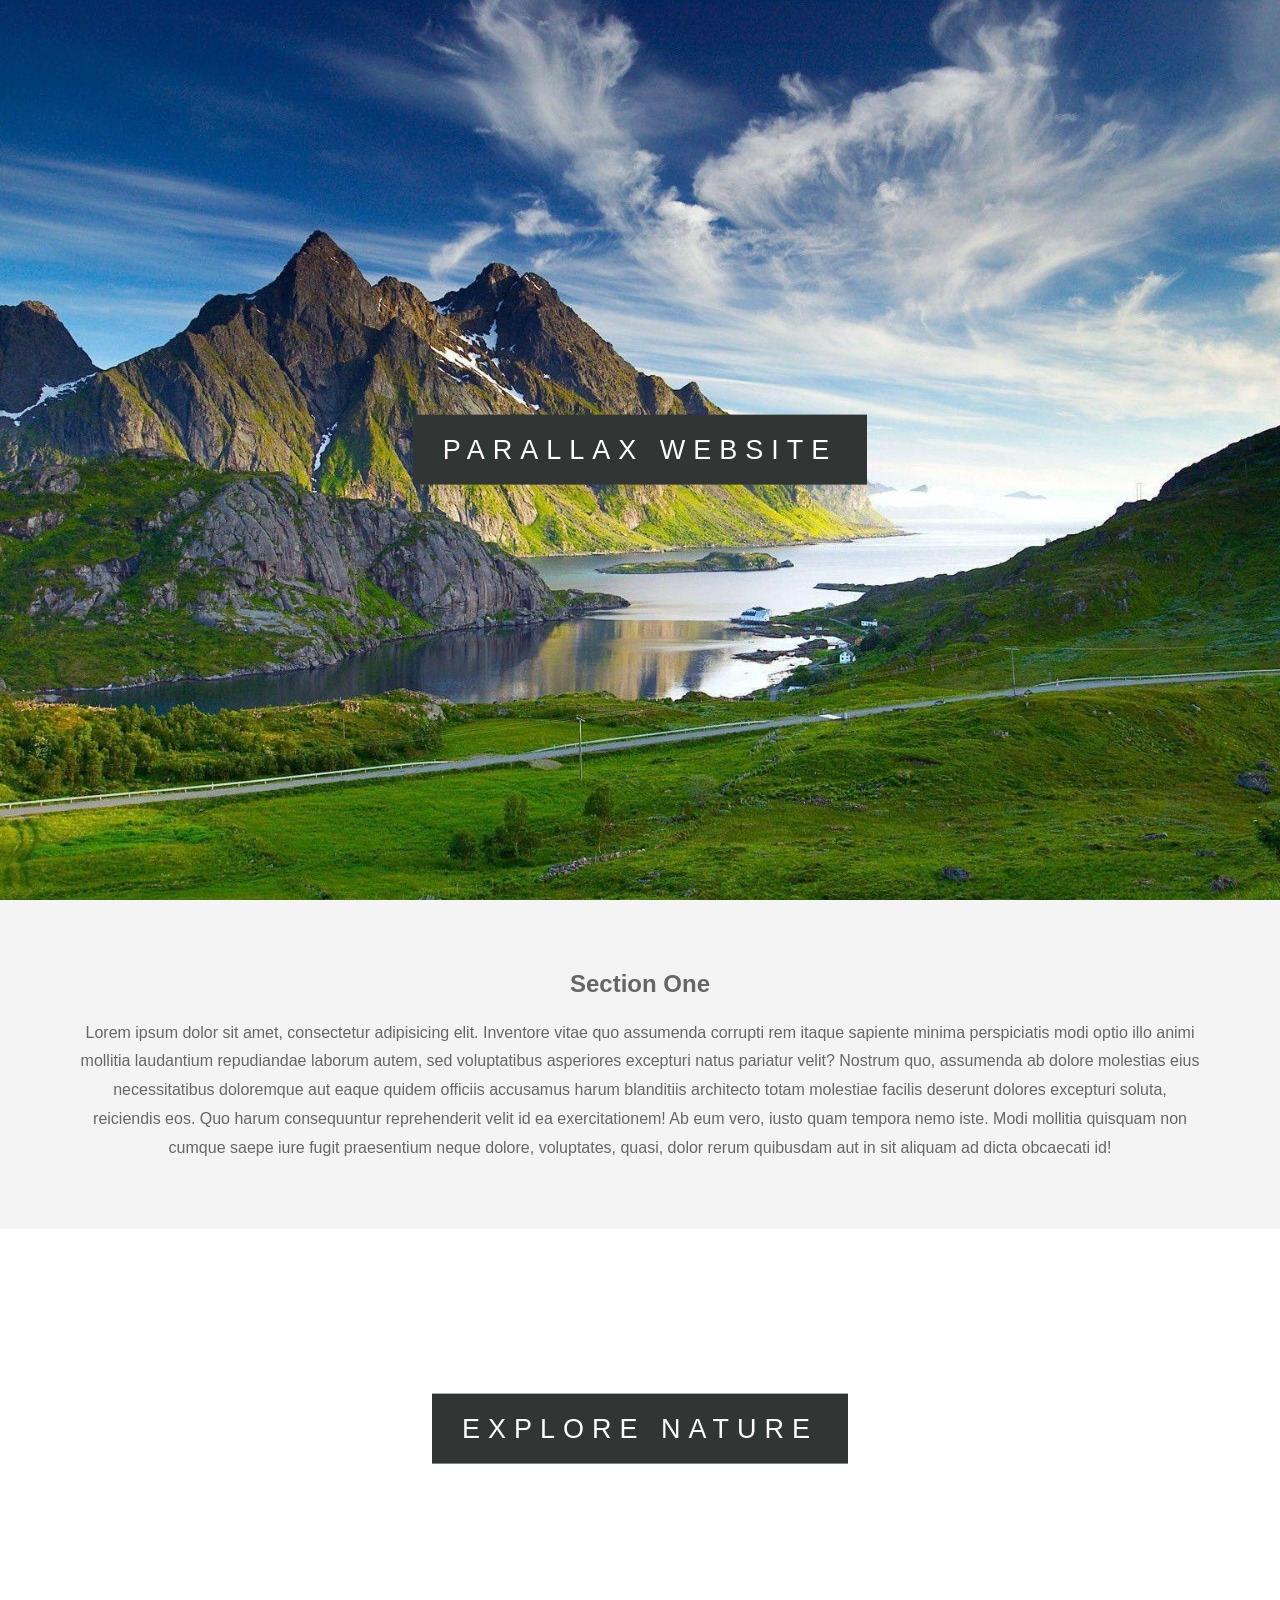
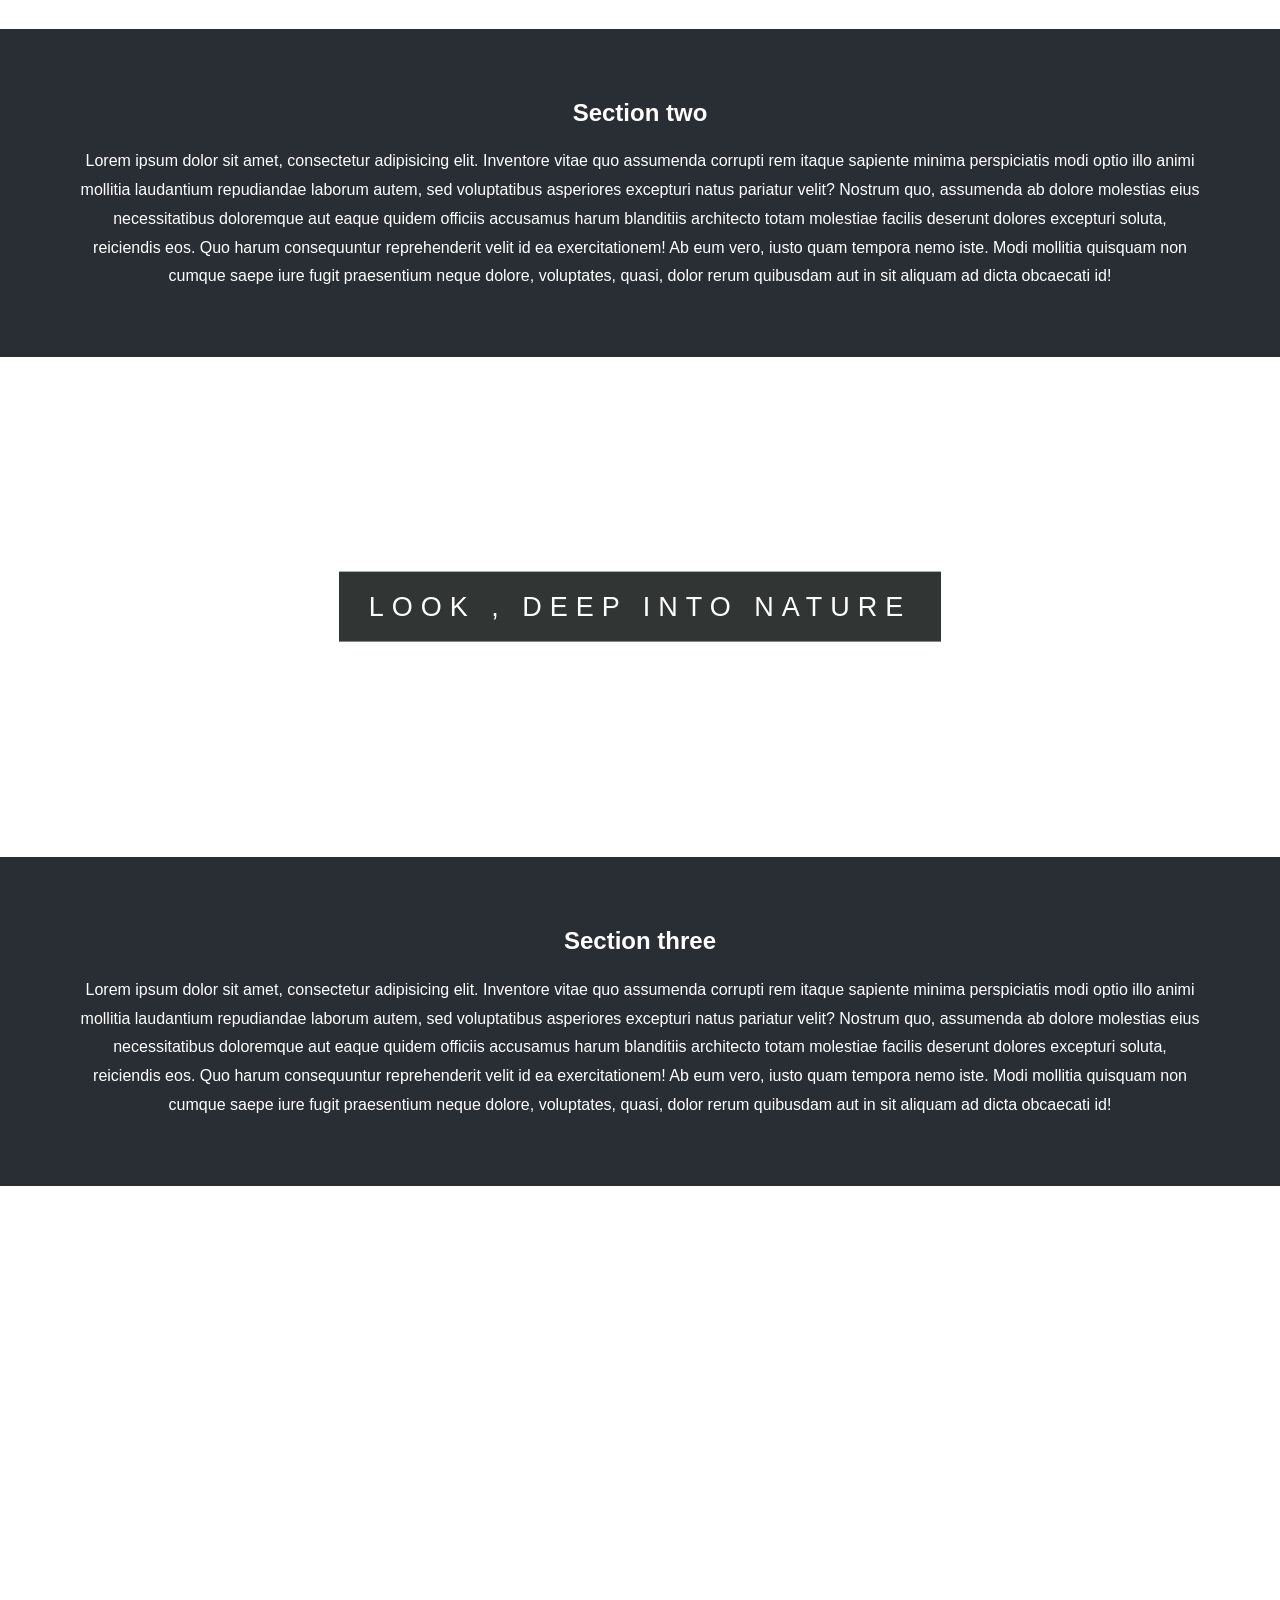
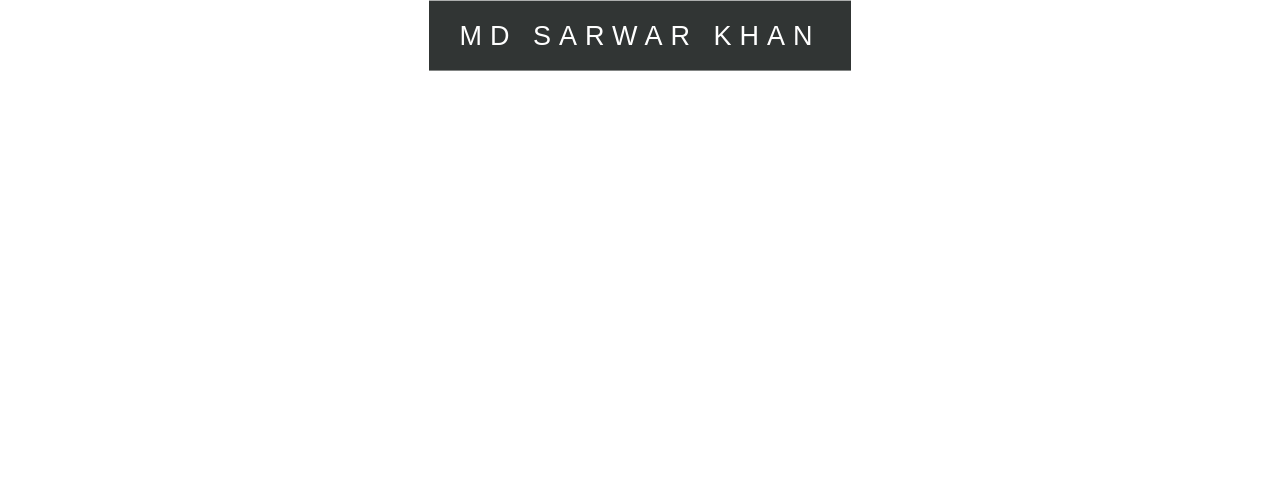
<file: 01-parallax-website/index.html>
<!DOCTYPE html>
    <head>
        <meta charset="utf-8">
        <meta http-equiv="X-UA-Compatible" content="IE=edge">
        <title>parallax website</title>
        <meta name="description" content="">
        <meta name="viewport" content="width=device-width, initial-scale=1">
        <link rel="stylesheet" href="style.css">
    </head>
    <body>
        <section class="pimg1">
            <div class="ptext">
                <span class="textbg">
                    Parallax Website
                </span>
            </div>
        </section>
        <section class="section section-para">
            <h2>
                Section One
            </h2>
            <P>
                Lorem ipsum dolor sit amet, consectetur adipisicing elit. Inventore vitae quo assumenda corrupti rem itaque sapiente minima perspiciatis modi optio illo animi mollitia laudantium repudiandae laborum autem, sed voluptatibus asperiores excepturi natus pariatur velit? Nostrum quo, assumenda ab dolore molestias eius necessitatibus doloremque aut eaque quidem officiis accusamus harum blanditiis architecto totam molestiae facilis deserunt dolores excepturi soluta, reiciendis eos. Quo harum consequuntur reprehenderit velit id ea exercitationem! Ab eum vero, iusto quam tempora nemo iste. Modi mollitia quisquam non cumque saepe iure fugit praesentium neque dolore, voluptates, quasi, dolor rerum quibusdam aut in sit aliquam ad dicta obcaecati id!
                </P>

        </section>
        
             <section class="pimg2">
            <div class="ptext">
                <span class="textbg">
                    Explore Nature
                </span>
            </div>
        </section>
        <section class="section section-para2">
            <h2>
                Section two
            </h2>
            <P>
                Lorem ipsum dolor sit amet, consectetur adipisicing elit. Inventore vitae quo assumenda corrupti rem itaque sapiente minima perspiciatis modi optio illo animi mollitia laudantium repudiandae laborum autem, sed voluptatibus asperiores excepturi natus pariatur velit? Nostrum quo, assumenda ab dolore molestias eius necessitatibus doloremque aut eaque quidem officiis accusamus harum blanditiis architecto totam molestiae facilis deserunt dolores excepturi soluta, reiciendis eos. Quo harum consequuntur reprehenderit velit id ea exercitationem! Ab eum vero, iusto quam tempora nemo iste. Modi mollitia quisquam non cumque saepe iure fugit praesentium neque dolore, voluptates, quasi, dolor rerum quibusdam aut in sit aliquam ad dicta obcaecati id!
                </P>

        </section>

         <section class="pimg3">
            <div class="ptext">
                <span class="textbg">
                    Look , deep into nature
                </span>
            </div>
        </section>
        <section class="section section-para2">
            <h2>
                Section three
            </h2>
            <P>
                Lorem ipsum dolor sit amet, consectetur adipisicing elit. Inventore vitae quo assumenda corrupti rem itaque sapiente minima perspiciatis modi optio illo animi mollitia laudantium repudiandae laborum autem, sed voluptatibus asperiores excepturi natus pariatur velit? Nostrum quo, assumenda ab dolore molestias eius necessitatibus doloremque aut eaque quidem officiis accusamus harum blanditiis architecto totam molestiae facilis deserunt dolores excepturi soluta, reiciendis eos. Quo harum consequuntur reprehenderit velit id ea exercitationem! Ab eum vero, iusto quam tempora nemo iste. Modi mollitia quisquam non cumque saepe iure fugit praesentium neque dolore, voluptates, quasi, dolor rerum quibusdam aut in sit aliquam ad dicta obcaecati id!
                </P>

        </section>

         <section class="pimg1">
            <div class="ptext">
                <span class="textbg">
                    MD SARWAR KHAN 
                </span>
            </div>
        </section>

        
        
    </body>
</html>
</file>
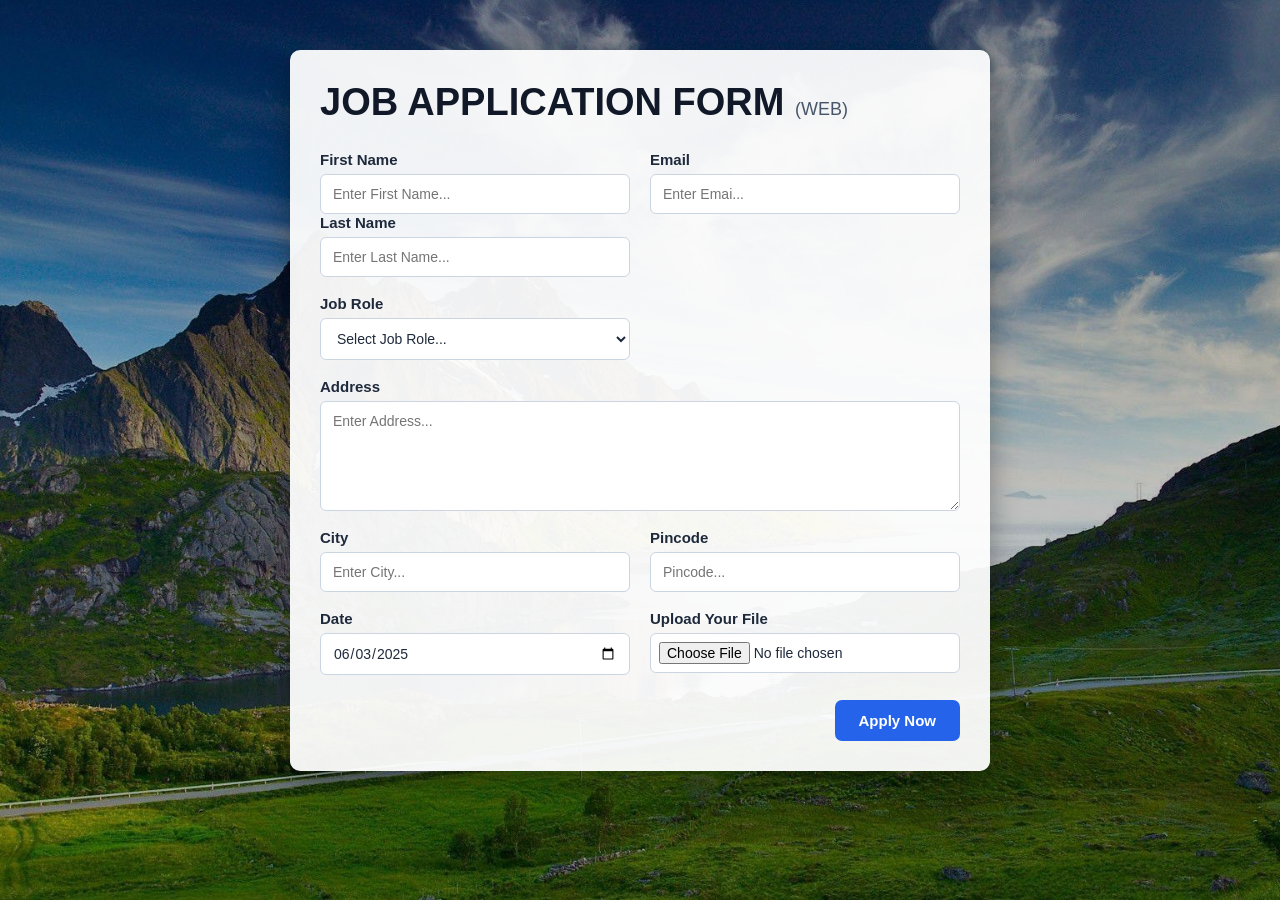
<file: 02-form/index.html>
<!DOCTYPE html>
<html>
    <head>
        <meta charset="utf-8">
        <meta http-equiv="X-UA-Compatible" content="IE=edge">
        <title></title>
        <meta name="description" content="">
        <meta name="viewport" content="width=device-width, initial-scale=1">
        <link rel="stylesheet" href="style.css">
    </head>
    <body>
        <div class="container">
            <div class="apply-box" id="box">
                <h1>JOB APPLICATION FORM 
                    <span class="small-title">(WEB)</span>
                </h1>
                <form action="">
                    <div class="form-container">
                        <div class="form-control">
                        <label for="First Name">First Name</label>
                        <input
                        id="First_name"
                        name="First_name"
                        placeholder="Enter First Name..."
                        />
                         <label for="last name"> Last Name</label>
                        <input
                        id="last_name"
                        name="last_name"
                        placeholder="Enter Last Name..."
                        />
                       
                        </div>
                        <div class="form-control">
                            <label for="email">Email</label>
                            <input
                            type="email"
                            id="email"
                            name="email"
                            placeholder="Enter Emai..."
                            />
                        </div>
                        <div class="form-control">
                            <label for="job_role">Job Role</label>
                            <select id="job_role" name="job_role">
                                <option value="">Select Job Role...</option>
                                <option value="frontened">Frontened developer</option>
                                <option value="backened">Backened Developer</option> 
                                <option value="full_stack">Full Stack Developer</option>
                                <option value="ui/ux">UI/UX Designer</option>                         
                               </select>
                        </div>
                        <div class="textarea-control">
                            <label for="address">Address</label>
                            <textarea 
                            id="address" 
                            name="address" 
                            rows="=4" 
                            cols="50"
                            placeholder="Enter Address..."
                            ></textarea>
                        </div>
                        <div class="form-control">
                            <label for="city">City</label>
                            <input
                            id="city"
                            name="city"
                            placeholder="Enter City..."
                            />
                        </div>

                        <div class="form-control">
                            <label for="pincode">Pincode</label>
                            <input
                            type="number"
                            id="pincode"
                            name="pincode"
                            placeholder="Pincode..."
                            />
                        </div>
                        <div class="form-control">
                            <label for="date">Date</label>
                            <input
                            type="date"
                            value="2025-06-03"
                            id="name"
                            name="name"
                            />
                        </div>
                        <div class="form-control">
                            <label for="upload">Upload Your File</label>
                            <input
                            type="file"
                            id="upload"
                            name="upload"
                            />
                        </div>
                    </div>
                    <div class="button-container">
                        <button
                        type="submit">Apply Now</button>
                    </div>

                </form>
            </div>
                
            </div>
        </div>
           
    </body>
</html>
</file>
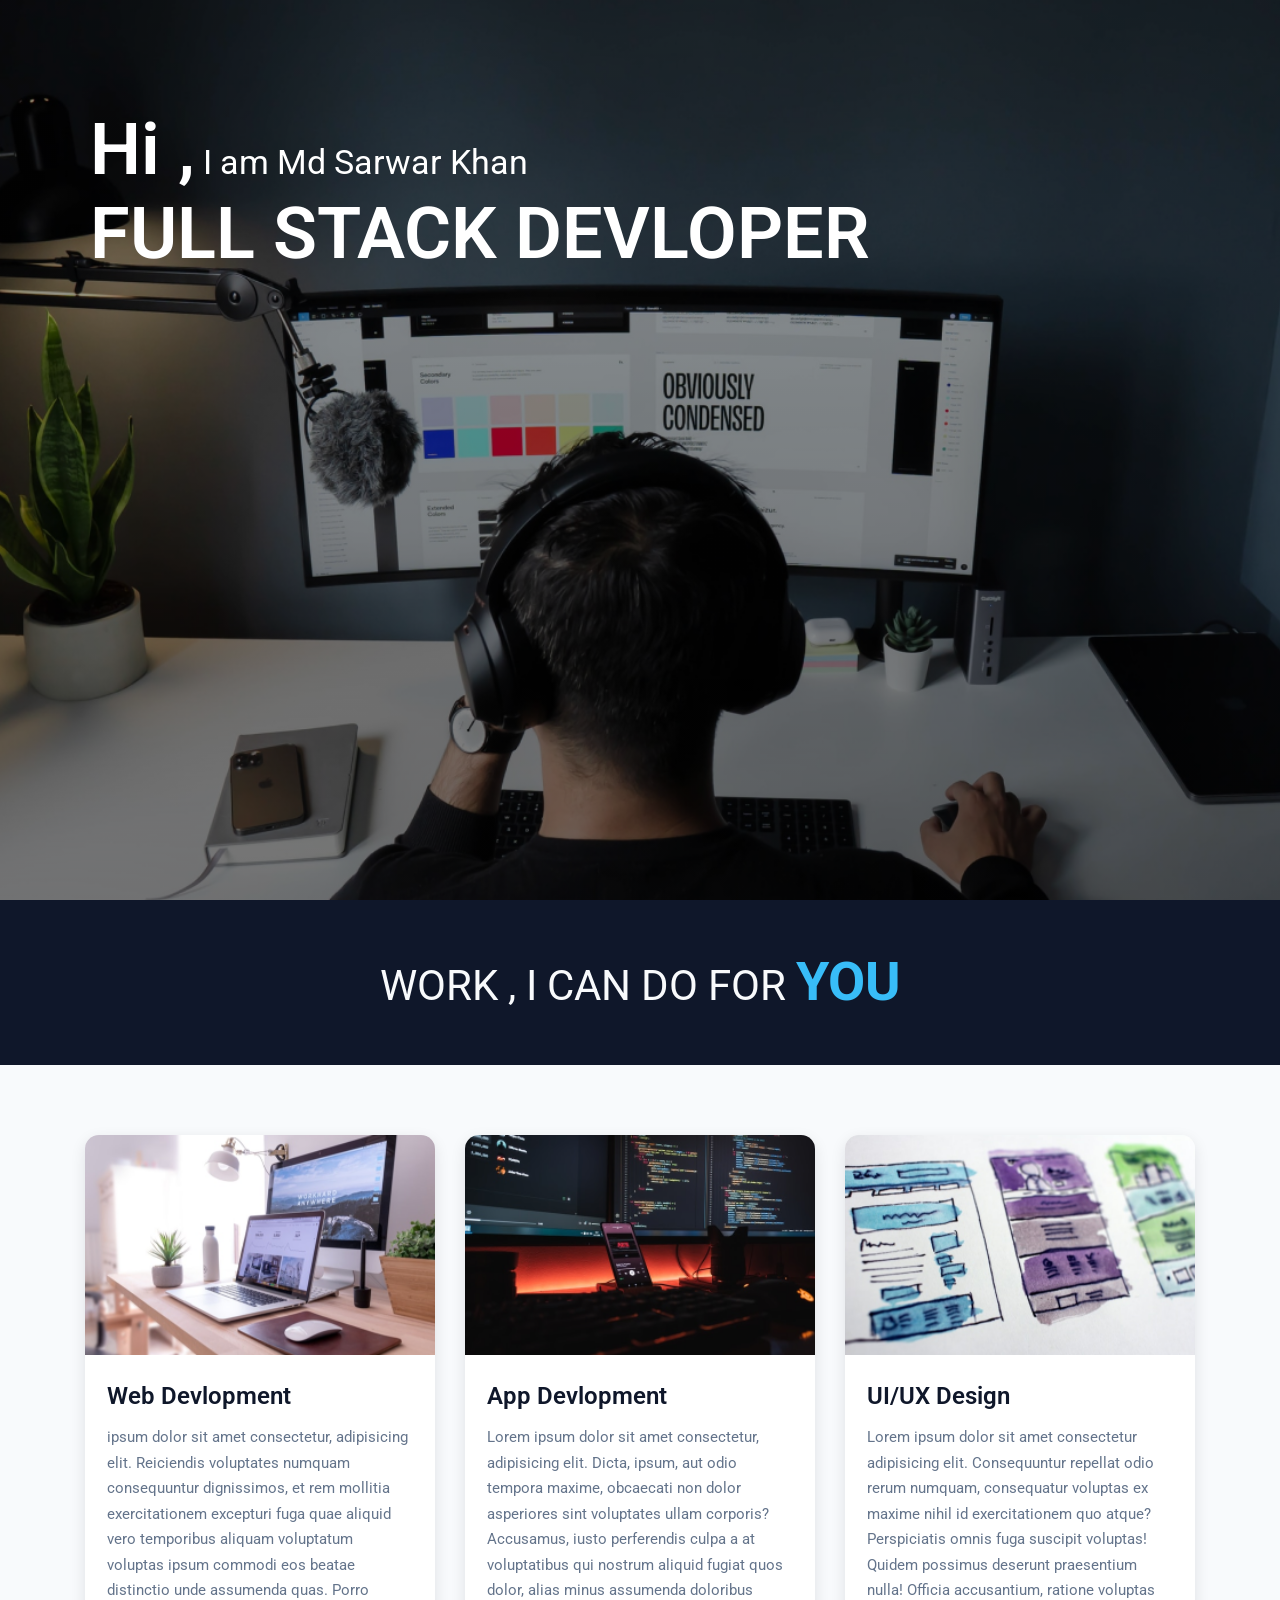
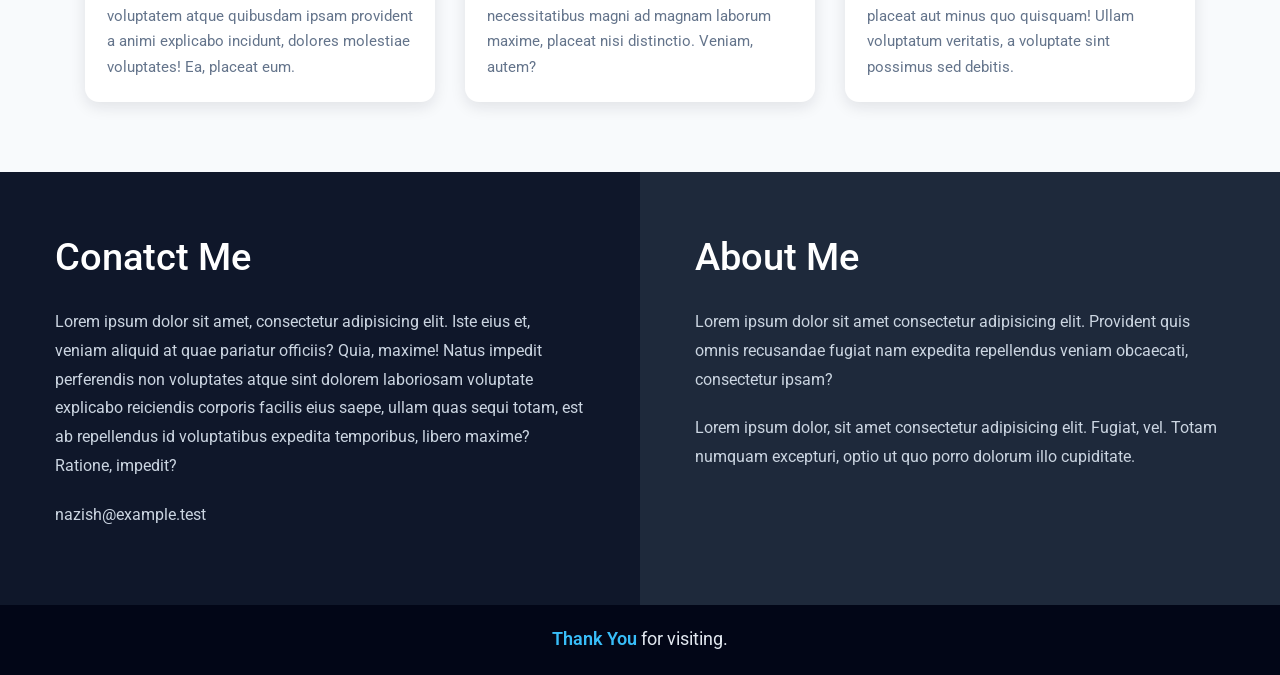
<file: 03-web-pg/index.html>
<!DOCTYPE html>
<head>
  <meta charset="utf-8" />
  <meta http-equiv="X-UA-Compatible" content="IE=edge" />
  <title>devloper | landing page</title>
  <meta name="description" content="" />
  <meta name="viewport" content="width=device-width, initial-scale=1" />
  <link rel="stylesheet" href="sttyle.css" />
</head>
<body>
  <section class="hero-section">
    <div class="text-content">
      <h2><span class="lg-text">Hi ,</span> I am Md Sarwar Khan</h2>
      <h1 class="lg-text">FULL STACK DEVLOPER</h1>
    </div>
  </section>
  <section class="black-box">
    <h2>WORK , I CAN DO FOR <span>YOU</span></h2>
  </section>

  <section class="work">
    <div class="grid-item">
      <div class="card">
        <div class="image-container">
          <img src="p3_img/web.png" alt="Web Development">
        </div>
        <div class="card-container">
          <h3>Web Devlopment</h3>
          <p>
            ipsum dolor sit amet consectetur, adipisicing elit. Reiciendis
            voluptates numquam consequuntur dignissimos, et rem mollitia
            exercitationem excepturi fuga quae aliquid vero temporibus aliquam
            voluptatum voluptas ipsum commodi eos beatae distinctio unde
            assumenda quas. Porro voluptatem atque quibusdam ipsam provident a
            animi explicabo incidunt, dolores molestiae voluptates! Ea, placeat
            eum.
          </p>
        </div>
      </div>
    </div>

    <div class="grid-item">
      <div class="card">
        <div class="image-container">
          <img
            src="p3_img/mobile.png"
            alt="App devlopment"
          >
        </div>
        <div class="card-container">
          <h3>App Devlopment</h3>
          <p>
            Lorem ipsum dolor sit amet consectetur, adipisicing elit. Dicta,
            ipsum, aut odio tempora maxime, obcaecati non dolor asperiores sint
            voluptates ullam corporis? Accusamus, iusto perferendis culpa a at
            voluptatibus qui nostrum aliquid fugiat quos dolor, alias minus
            assumenda doloribus necessitatibus magni ad magnam laborum maxime,
            placeat nisi distinctio. Veniam, autem?
          </p>
        </div>
      </div>
    </div>

    <div class="grid-item">
      <div class="card">
        <div class="image-container">
          <img
            src="p3_img/uiux.png"
            alt="UI/UX Design"
          />
        </div>
        <div class="card-container">
          <h3>UI/UX Design</h3>
          <p>
            Lorem ipsum dolor sit amet consectetur adipisicing elit.
            Consequuntur repellat odio rerum numquam, consequatur voluptas ex
            maxime nihil id exercitationem quo atque? Perspiciatis omnis fuga
            suscipit voluptas! Quidem possimus deserunt praesentium nulla!
            Officia accusantium, ratione voluptas placeat aut minus quo
            quisquam! Ullam voluptatum veritatis, a voluptate sint possimus sed
            debitis.
          </p>
        </div>
      </div>
    </div>
  </section>

  <section class="bottom-section">
    <div class="contact">
      <h2>Conatct Me</h2>
      <p>
        Lorem ipsum dolor sit amet, consectetur adipisicing elit. Iste eius et,
        veniam aliquid at quae pariatur officiis? Quia, maxime! Natus impedit
        perferendis non voluptates atque sint dolorem laboriosam voluptate
        explicabo reiciendis corporis facilis eius saepe, ullam quas sequi
        totam, est ab repellendus id voluptatibus expedita temporibus, libero
        maxime? Ratione, impedit?
      </p>
      <p>nazish@example.test</p>
    </div>
    <div class="about">
      <h2>About Me</h2>
      <p>
        Lorem ipsum dolor sit amet consectetur adipisicing elit. Provident quis
        omnis recusandae fugiat nam expedita repellendus veniam obcaecati,
        consectetur ipsam?
      </p>
      <p>
        Lorem ipsum dolor, sit amet consectetur adipisicing elit. Fugiat, vel.
        Totam numquam excepturi, optio ut quo porro dolorum illo cupiditate.
      </p>
    </div>
  </section>
  <section class="last">
    <div class="end-remarks">
      <h3><span>Thank You </span> for visiting.</h3>
    </div>
  </section>
</body>
</file>
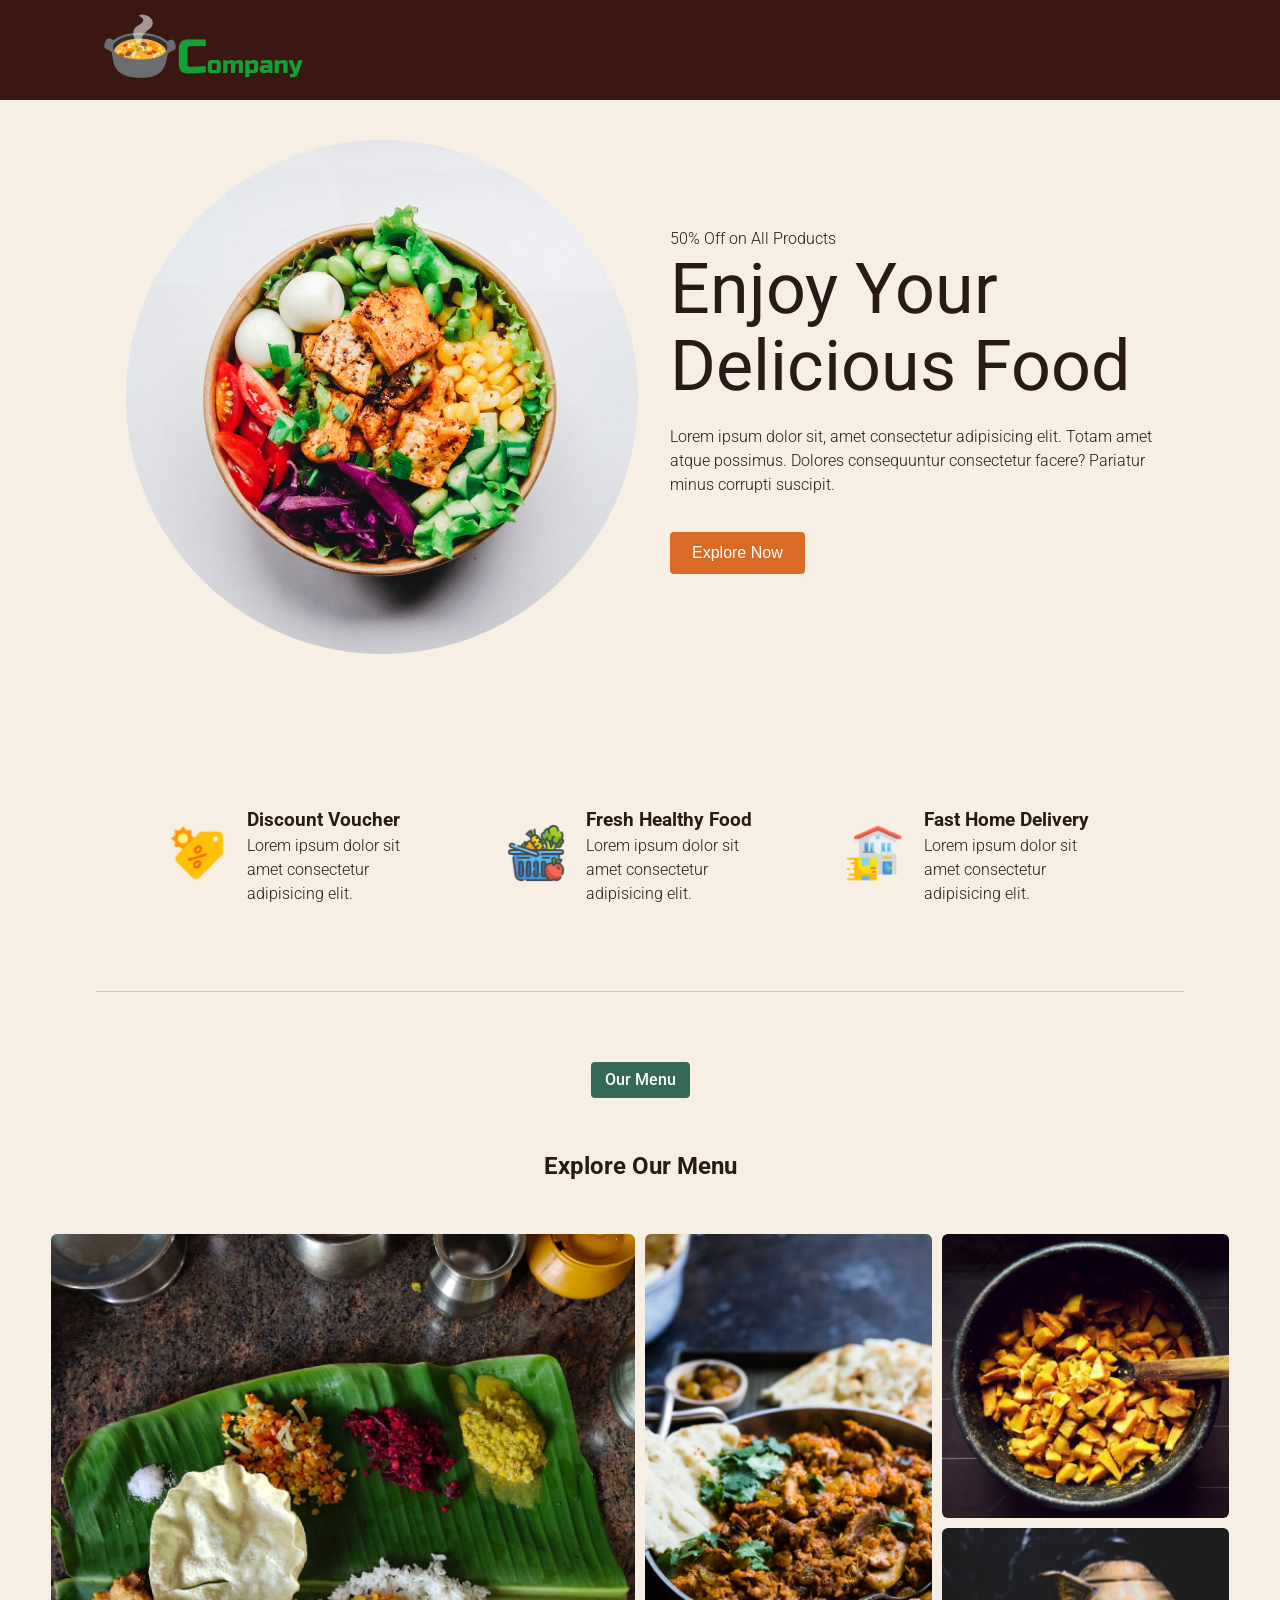
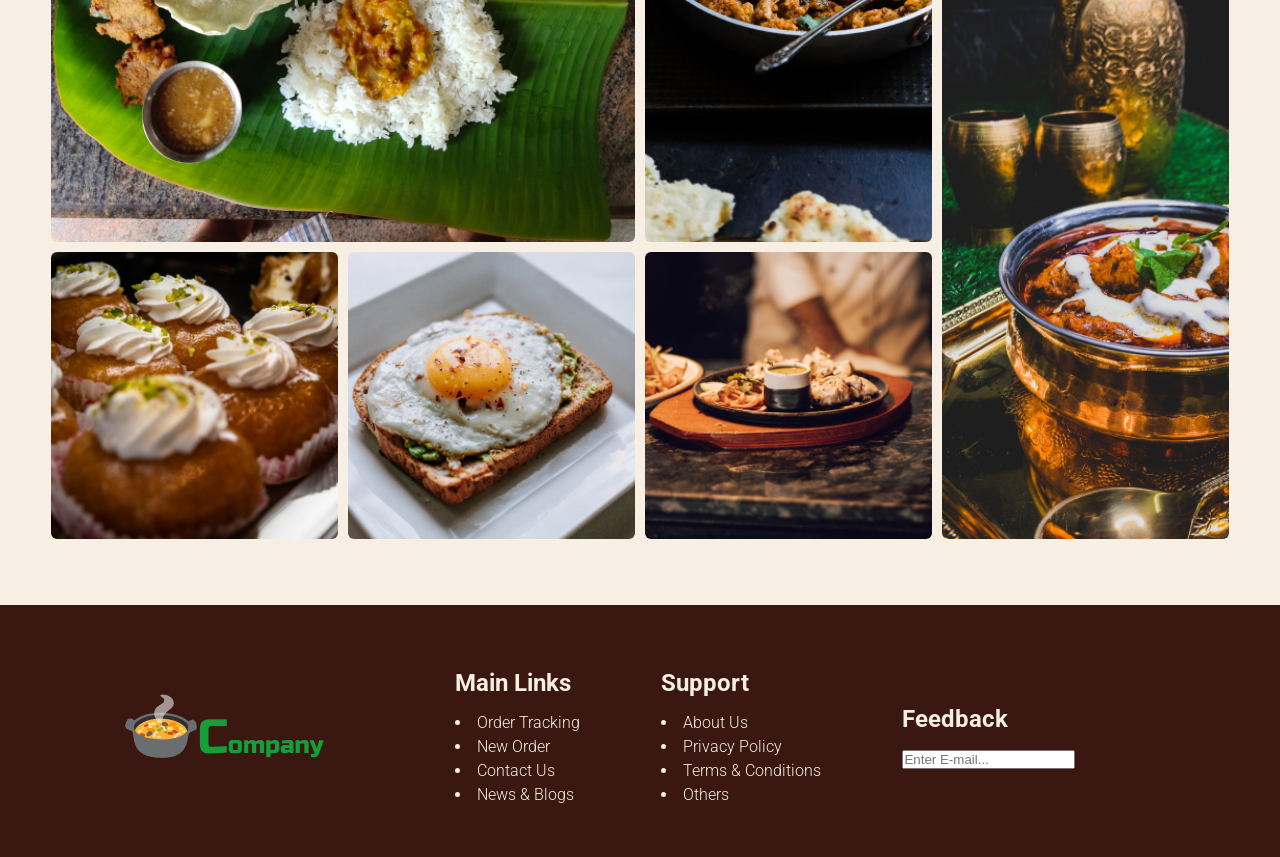
<file: 04-restaurant_landing_web/index.html>
<!DOCTYPE html>
<html>
    <head>
        <meta charset="utf-8">
        <meta http-equiv="X-UA-Compatible" content="IE=edge">
        <title></title>
        <meta name="description" content="">
        <meta name="viewport" content="width=device-width, initial-scale=1">
        <link rel="stylesheet" href="style.css">
    </head>
    <body>
        <section class="top">
            <div class="header">
                <img src="p4_img/logo.png" alt="logo">
            </div>
        </section>
        
        <section class="intro">
            <div class="image_content">
                <img src="p4_img/hero_image.png" alt="theme">
            </div>
            <div class="text_container">
                <tag>
                    50% Off on All Products
                </tag>
                <h1>
                    Enjoy Your Delicious Food
                </h1>
                <p>
                    Lorem ipsum dolor sit, amet consectetur adipisicing elit. Totam amet atque possimus. Dolores consequuntur consectetur facere? Pariatur minus corrupti suscipit.
                </p>
                <button>Explore Now</button>
            </div>
        </section>
        <section class="services">
            <div class="voucher">
                <div class="vimg">
                    <img src="p4_img/discount.png" alt="voucher">
                </div>
                <div class="description">
                    <h3>Discount Voucher</h3>
                    <p>
                        Lorem ipsum dolor sit amet consectetur adipisicing elit.
                    </p>
                </div>
            </div>

              <div class="food">
                <div class="fimg">
                    <img src="p4_img/fresh.png" alt="voucher">
                </div>
                <div class="description">
                    <h3>Fresh Healthy Food</h3>
                    <p>
                        Lorem ipsum dolor sit amet consectetur adipisicing elit.
                    </p>
                </div>
            </div>

              <div class="delivery">
                <div class="dimg">
                        <img src="p4_img/delivery.png" alt="voucher">
                </div>
                <div class="description">
                    <h3>Fast Home Delivery</h3>
                    <p>
                        Lorem ipsum dolor sit amet consectetur adipisicing elit.
                    </p>
                </div>
            </div>
        </section>


        <div class="divider"></div>

        <div class="menu">
            <div class="tag">Our Menu</div>
            <h2>Explore Our Menu</h2>

        <!-- <section class="menu">
            <div class="simple_menu">
                <p>
                    Our Menu
                </p>           
            </div>
            <div class="explore_menu">
                <h3>
                    Explore Our Menu
                </h3>

            </div>
        </section> -->
        <div class="grid">
                <div class="item1">
                    <img src="p4_img/grid_image1.png" alt="s1">
                </div>
            
                <div class="item2">
                    <img src="p4_img/grid_image2.png" alt="s2">
                </div>
           
                <div class="item3">
                    <img src="p4_img/grid_image3.png" alt=s3">
                </div>

                <div class="item4">
                    <img src="p4_img/grid_image4.png" alt="s4">
                </div>
          
                <div class="item5">
                    <img src="p4_img/grid_image5.png" alt="s5">
                </div>
            
                <div class="item6">
                    <img src="p4_img/grid_image6.png" alt="s6">
                </div>
        
                <div class="item7">
                    <img src="p4_img/grid_image7.png" alt="s7">
                </div>
                </div>
            </div>
            </div>
        <!-- </section> -->

        
    <section class="footer">
            <div class="end_logo">
                <img src="p4_img/logo.png" alt="end_logo">
            </div>
            <div class="links">
                <h2>Main Links</h2>
                <li>Order Tracking</li>
                <li>New Order</li>
                <li>Contact Us</li>
                <li>News & Blogs</li>
            </div>
            <div class="support">
                <h2>
                    Support
                </h2>
                <li>About Us</li>
                <li>Privacy Policy</li>
                <li>Terms & Conditions</li>
                <li>Others</li>
            </div>
            <div class="feedback">
                <h2>Feedback</h2>
                <input
                type="email"
                id="email"
                placeholder="Enter E-mail..."/>
            </div>
            <div class="social_media">
            </div>
    </section>
    </body>
</html>
</file>
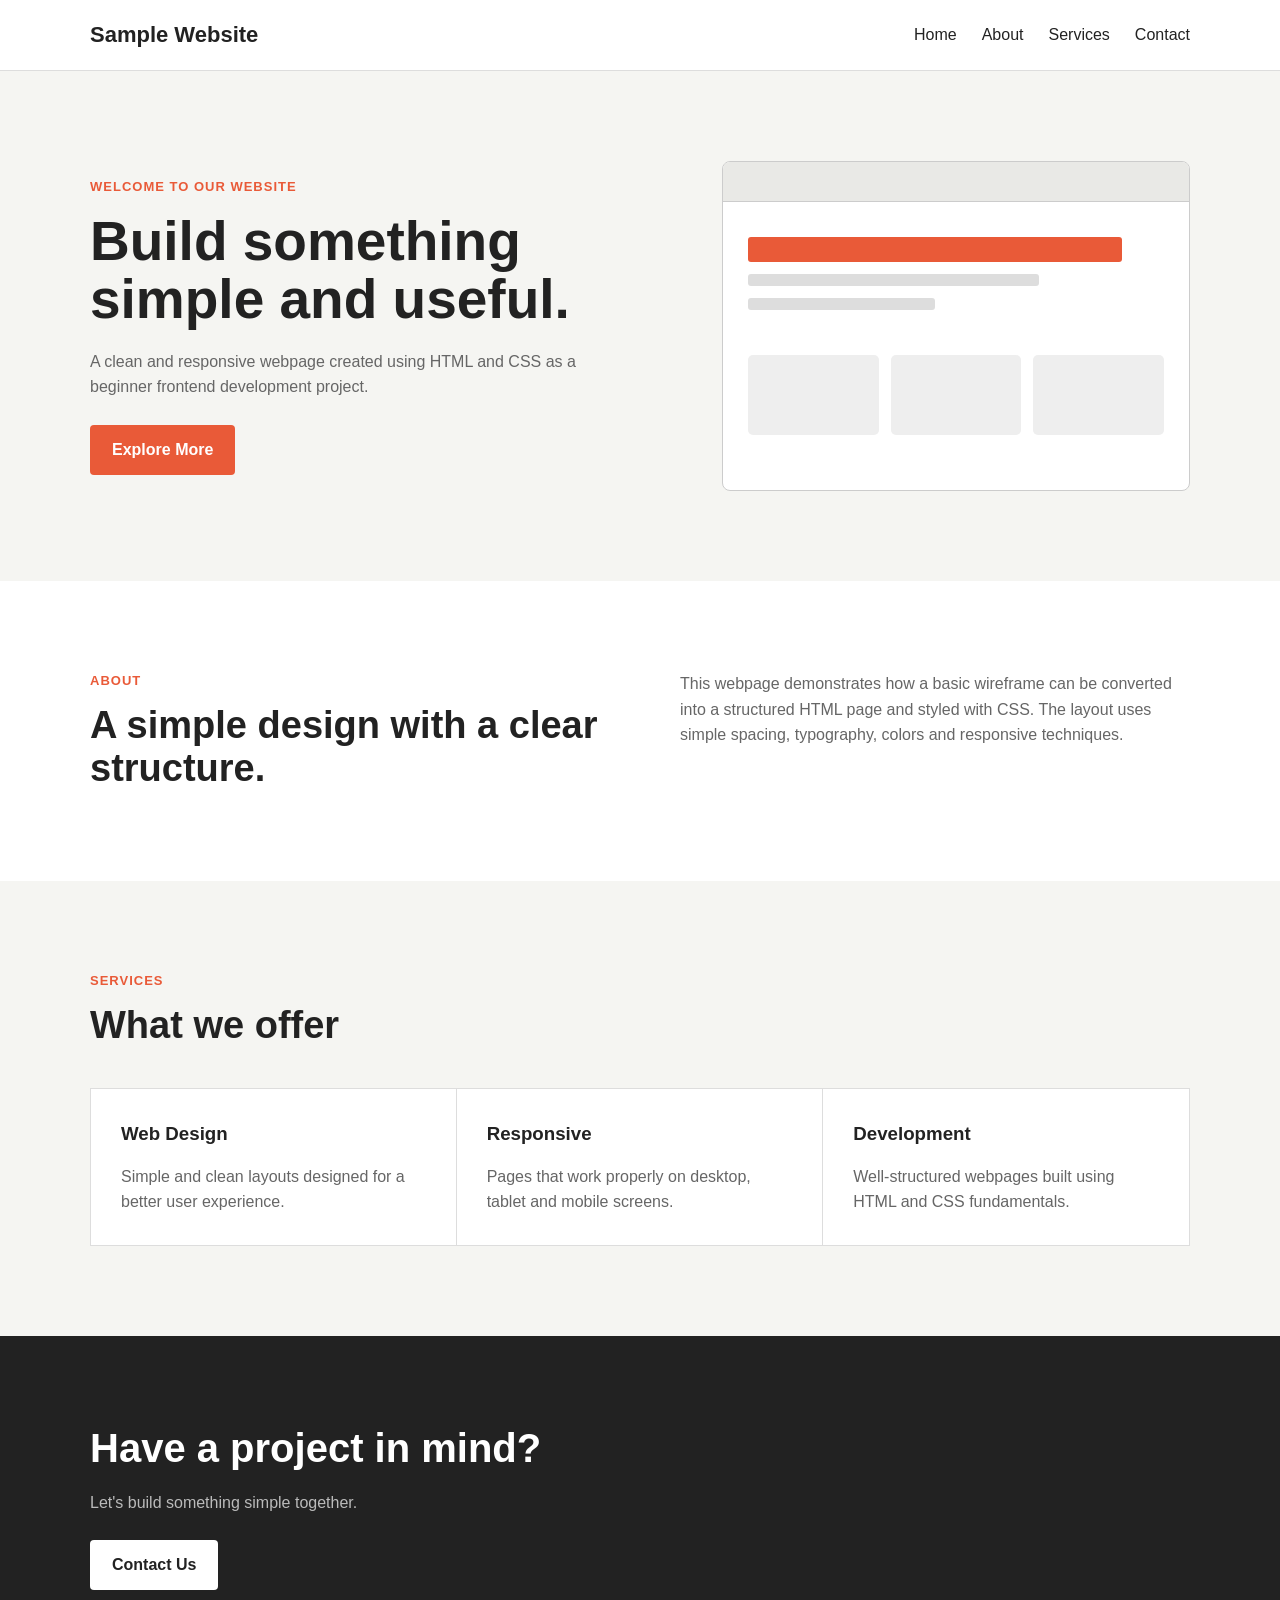
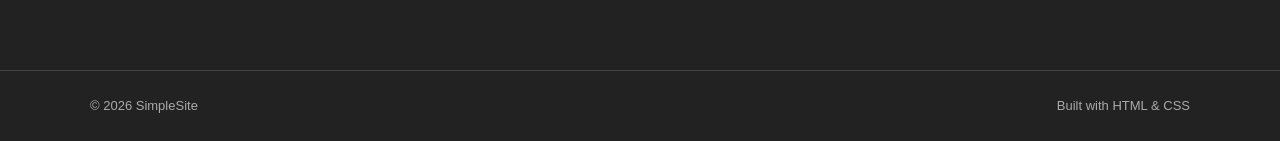
<file: 06-simple-website/index.html>
<!DOCTYPE html>
<html lang="en">
<head>
<meta charset="UTF-8">
<meta name="viewport" content="width=device-width, initial-scale=1.0">
<title>Landing Page</title>
<link rel="stylesheet" href="style.css">
</head>
<body>

<header>
  <div class="container navbar">
    <h2 class="logo">Sample Website</h2>
    <nav>
      <a href="#home">Home</a>
      <a href="#about">About</a>
      <a href="#services">Services</a>
      <a href="#contact">Contact</a>
    </nav>
  </div>
</header>

<main>
  <section class="hero" id="home">
    <div class="container hero-content">
      <div class="hero-text">
        <p class="small-title">WELCOME TO OUR WEBSITE</p>
        <h1>Build something simple and useful.</h1>
        <p>A clean and responsive webpage created using HTML and CSS as a beginner frontend development project.</p>
        <a href="#services" class="button">Explore More</a>
      </div>

      <div class="hero-box">
        <div class="box-top"></div>
        <div class="box-content">
          <div class="line long"></div>
          <div class="line"></div>
          <div class="line short"></div>
          <div class="small-boxes">
            <div></div><div></div><div></div>
          </div>
        </div>
      </div>
    </div>
  </section>

  <section class="about" id="about">
    <div class="container about-content">
      <div>
        <p class="section-title">ABOUT</p>
        <h2>A simple design with a clear structure.</h2>
      </div>
      <p>This webpage demonstrates how a basic wireframe can be converted into a structured HTML page and styled with CSS. The layout uses simple spacing, typography, colors and responsive techniques.</p>
    </div>
  </section>

  <section class="services" id="services">
    <div class="container">
      <p class="section-title">SERVICES</p>
      <h2>What we offer</h2>
      <div class="cards">
        <div class="card">
          <h3>Web Design</h3>
          <p>Simple and clean layouts designed for a better user experience.</p>
        </div>
        <div class="card">
          <h3>Responsive</h3>
          <p>Pages that work properly on desktop, tablet and mobile screens.</p>
        </div>
        <div class="card">
          <h3>Development</h3>
          <p>Well-structured webpages built using HTML and CSS fundamentals.</p>
        </div>
      </div>
    </div>
  </section>

  <section class="contact" id="contact">
    <div class="container">
      <h2>Have a project in mind?</h2>
      <p>Let's build something simple together.</p>
      <a href="mailto:hello@example.com" class="button white-button">Contact Us</a>
    </div>
  </section>
</main>

<footer>
  <div class="container footer-content">
    <p>© 2026 SimpleSite</p>
    <p>Built with HTML &amp; CSS</p>
  </div>
</footer>

</body>
</html>
</file>
<file: 01-parallax-website/style.css>
html,
body {
    height: 100%;
    margin: 0;
    font-size: 16px;
    font-family: "Lato", sans-serif;
    font-weight: 400;
    line-height: 1.8em;
    color: #666;
}

.pimg1 {
    background-image: url("p1_img/img1.jpg");
    min-height: 100%;
}

.pimg2 {
    background-image: url("p1_img/img2.jpg");
    min-height: 400px;
}

.pimg3 {
    background-image: url("p1_img/img3.jpg");
    min-height: 500px;
}

.pimg1,
.pimg2,
.pimg3 {
    position: relative;
    background-position: center;
    background-size: cover;
    background-repeat: no-repeat;
    background-attachment: fixed;
}

.ptext {
    position: absolute;
    top: 50%;
    width: 100%;
    text-align: center;
    color: black;
    font-size: 27px;
    letter-spacing: 8px;
    text-transform: uppercase;
    transform: translateY(-50%);
}

.textbg {
    background-color: #313534;
    color: #fff;
    padding: 20px 30px;
}

.section {
    padding: 50px 80px;
    text-align: center;
}

.section-para {
    background-color: #f4f4f4;
    color: #666;
}

.section-para2 {
    background-color: #282e34;
    color: #fff;
}

@media (max-width: 768px) {
    .pimg1,
    .pimg2,
    .pimg3 {
        background-attachment: scroll;
    }

    .ptext {
        font-size: 20px;
        letter-spacing: 4px;
    }

    .section {
        padding: 40px 25px;
    }
}
</file>
<file: 02-form/style.css>
* {
    margin: 0;
    padding: 0;
    box-sizing: border-box;
}


body {
    min-height: 100vh;
    font-family: Arial, Helvetica, sans-serif;
    background-image:
        linear-gradient(
            rgba(0, 0, 0, 0.25),
            rgba(0, 0, 0, 0.25)
        ),
        url("p2_img/img1.jpg");

    background-size: cover;
    background-position: center;
    background-repeat: no-repeat;
    padding: 50px 20px;
}

.container {
    width: 100%;
    max-width: 900px;

    margin: 0 auto;
}

.apply-box {
    width: 100%;
    max-width: 700px;

    margin: 0 auto;

    padding: 30px;

    background: rgba(255, 255, 255, 0.94);

    border-radius: 10px;

    box-shadow:
        0 10px 30px rgba(0, 0, 0, 0.35);
}


.apply-box h1 {
    font-size: 38px;

    color: #111827;

    margin-bottom: 25px;

    line-height: 1.2;
}

.small-title {
    font-size: 18px;

    font-weight: 500;

    color: #475569;
}


.form-container {
    margin-top: 20px;

    display: grid;

    grid-template-columns:
        repeat(2, minmax(0, 1fr));

    gap: 18px 20px;
}

.form-control {
    display: flex;
    flex-direction: column;
}


label {
    font-size: 15px;
    font-weight: 600;
    color: #1e293b;
    margin-bottom: 6px;
}

input,
select,
textarea {
    width: 100%;
    padding: 11px 12px;
    font-size: 14px;
    font-family: inherit;
    color: #1e293b;
    background-color: #ffffff;
    border: 1px solid #cbd5e1;
    border-radius: 6px;
    transition:
        border-color 0.2s ease,
        box-shadow 0.2s ease;
}
input:focus,
select:focus,
textarea:focus {
    outline: none;
    border-color: #2563eb;
    box-shadow:
        0 0 0 3px rgba(37, 99, 235, 0.15);
}


.textarea-control {
    grid-column: 1 / -1;
    display: flex;
    flex-direction: column;
}

.textarea-control textarea {
    min-height: 110px;
    resize: vertical;
}

input[type="file"] {
    padding: 8px;
    cursor: pointer;
}


.button-container {
    display: flex;
    justify-content: flex-end;
    margin-top: 25px;
}

button {
    padding: 10px 22px;
    background-color: #2563eb;
    color: white;
    font-size: 15px;
    font-weight: 600;
    border: 2px solid #2563eb;
    border-radius: 7px;
    cursor: pointer;
    transition:
        background-color 0.3s ease,
        transform 0.2s ease,
        box-shadow 0.3s ease;
}

button:hover {
    background-color: #1d4ed8;
    border-color: #1d4ed8;
    transform: translateY(-2px);
    box-shadow:
        0 5px 15px rgba(37, 99, 235, 0.3);
}

button:active {
    transform: translateY(0);
}

@media (max-width: 600px) {
    body {
        padding: 25px 15px;
    }
    .apply-box {
        padding: 22px;
    }
    .apply-box h1 {
        font-size: 28px;
    }
    .small-title {
        font-size: 15px;
    }
    .form-container {
        grid-template-columns: 1fr;
        gap: 16px;
    }
    .textarea-control {
        grid-column: 1;
    }
    .button-container {
        justify-content: stretch;
    }
    button {
        width: 100%;
    }
}

@media (max-width: 400px) {
    .apply-box {
        padding: 18px;
    }
    .apply-box h1 {
        font-size: 24px;
    }
    label {
        font-size: 14px;
    }
    input,
    select,
    textarea {
        font-size: 14px;
    }
}
</file>
<file: 03-web-pg/sttyle.css>
@import url('https://fonts.googleapis.com/css2?family=Roboto:wght@300;400;500;600;700&display=swap');

* {
    margin: 0;
    padding: 0;
    box-sizing: border-box;
}

html {
    scroll-behavior: smooth;
}

body {
    font-family: "Roboto", sans-serif;
    line-height: 1.6;
    font-weight: 400;
    color: #1e293b;
    background: #f8fafc;
}

.hero-section {
    min-height: 100vh;

    background-image:
        linear-gradient(
            rgba(0, 0, 0, 0.35),
            rgba(0, 0, 0, 0.55)
        ),
        url("p3_img/developer.png");

    background-position: center;
    background-size: cover;
    background-repeat: no-repeat;

    display: flex;
    align-items: flex-start;
    justify-content: center;
}

.text-content {
    width: 90%;
    max-width: 1100px;

    padding-top: 110px;

    color: white;
}

.text-content h2 {
    font-size: 34px;
    font-weight: 400;
    margin-bottom: 5px;
}

.lg-text {
    font-size: 72px;
    font-weight: 600;
    line-height: 1.1;
}

.black-box {
    background: #0f172a;
    padding: 50px 20px;
    text-align: center;
}

.black-box h2 {
    color: #f8fafc;
    font-size: 42px;
    font-weight: 400;
    line-height: 1.2;
}

.black-box h2 span {
    color: #38bdf8;
    font-size: 54px;
    font-weight: 700;
}

.work {
    width: 100%;
    max-width: 1150px;

    margin: 70px auto;

    padding: 0 20px;

    display: grid;
    grid-template-columns: repeat(3, 1fr);

    gap: 30px;
}

.grid-item {
    width: 100%;
}

.card {
    width: 100%;
    max-width: 360px;

    margin: 0 auto;

    background: #ffffff;

    border-radius: 14px;

    overflow: hidden;

    box-shadow:
        0 5px 15px rgba(15, 23, 42, 0.10);

    transition:
        transform 0.3s ease,
        box-shadow 0.3s ease;
}

.card:hover {
    transform: translateY(-10px);

    box-shadow:
        0 18px 35px rgba(15, 23, 42, 0.18);
}


.image-container {
    width: 100%;
    height: 220px;

    overflow: hidden;
}

.image-container img {
    width: 100%;
    height: 100%;

    object-fit: cover;

    display: block;

    transition: transform 0.4s ease;
}

.card:hover .image-container img {
    transform: scale(1.05);
}

.card-container {
    padding: 22px;
}

.card-container h3 {
    font-size: 24px;
    font-weight: 600;

    color: #0f172a;

    margin-bottom: 10px;
}

.card-container p {
    font-size: 15px;
    line-height: 1.7;

    color: #64748b;
}



.bottom-section {
    width: 100%;

    display: flex;
}

.contact,
.about {
    width: 50%;

    min-height: 320px;

    padding: 55px;
}



.contact {
    background: #0f172a;
}

.about {
    background: #1e293b;
}

.about h2,
.contact h2 {
    font-size: 38px;

    font-weight: 500;

    color: #ffffff;

    margin-bottom: 20px;
}


.about p,
.contact p {
    color: #cbd5e1;

    font-size: 16px;

    line-height: 1.8;

    margin-bottom: 20px;
}


.last {
    min-height: 70px;

    background: #020617;

    display: flex;

    align-items: center;

    justify-content: center;
}

.end-remarks h3 {
    color: #e2e8f0;

    font-size: 18px;

    font-weight: 400;

    text-align: center;
}

.end-remarks span {
    color: #38bdf8;

    font-weight: 600;
}

@media (max-width: 900px) {

    .text-content {
        padding-top: 90px;
    }

    .text-content h2 {
        font-size: 28px;
    }

    .lg-text {
        font-size: 58px;
    }

    .black-box h2 {
        font-size: 34px;
    }

    .black-box h2 span {
        font-size: 44px;
    }

    .work {
        grid-template-columns: repeat(2, 1fr);

        max-width: 800px;
    }

    .bottom-section {
        flex-direction: column;
    }

    .contact,
    .about {
        width: 100%;
    }
}


@media (max-width: 600px) {

    .hero-section {
        min-height: 85vh;

        background-position: center;
    }

    .text-content {
        width: 90%;

        padding-top: 80px;

        text-align: center;
    }

    .text-content h2 {
        font-size: 22px;
    }

    .lg-text {
        font-size: 40px;

        line-height: 1.15;
    }


    .black-box {
        padding: 35px 15px;
    }

    .black-box h2 {
        font-size: 26px;
    }

    .black-box h2 span {
        font-size: 34px;
    }


    /* WORK */

    .work {
        grid-template-columns: 1fr;

        margin: 45px auto;

        padding: 0 25px;

        gap: 25px;
    }

    .card {
        max-width: 400px;
    }

    .image-container {
        height: 210px;
    }

    .contact,
    .about {
        padding: 40px 25px;

        min-height: auto;
    }

    .about h2,
    .contact h2 {
        font-size: 32px;
    }

    .about p,
    .contact p {
        font-size: 15px;
    }

    .last {
        min-height: 60px;

        padding: 15px;
    }

    .end-remarks h3 {
        font-size: 16px;
    }
}


@media (max-width: 400px) {

    .text-content {
        padding-top: 70px;
    }

    .text-content h2 {
        font-size: 19px;
    }

    .lg-text {
        font-size: 32px;
    }

    .black-box h2 {
        font-size: 23px;
    }

    .black-box h2 span {
        font-size: 30px;
    }

    .card-container {
        padding: 18px;
    }

    .card-container h3 {
        font-size: 21px;
    }

    .contact,
    .about {
        padding: 35px 20px;
    }
}
</file>
<file: 04-restaurant_landing_web/style.css>
@import url('https://fonts.googleapis.com/css2?family=Roboto:ital,wght@0,100..900;1,100..900&display=swap');

* {
    margin: 0;
    padding: 0;
    box-sizing: border-box;
}

html {
    scroll-behavior: smooth;
}

body {
    font-family: "Roboto", sans-serif;
    line-height: 1.5;
    font-weight: 300;
    background-color: #F7EFE3;
    color: #2A1A16;
}


.top {
    width: 100%;
    height: 100px;
    position: fixed;
    top: 0;
    left: 0;

    background-color: #3B1712;

    display: flex;
    align-items: center;

    z-index: 1000;
}

.header {
    width: 200px;
    height: auto;
    margin-left: 8%;
}


.intro {
    min-height: 650px;

    display: flex;
    align-items: center;
    justify-content: center;

    gap: 60px;

    padding: 140px 8% 60px;
}

.image_content {
    width: 45%;
    max-width: 512px;
    height: auto;
}

.text_container {
    width: 45%;
    max-width: 562px;
}

h1 {
    font-size: clamp(40px, 6vw, 70px);
    line-height: 1.1;
    font-weight: 400;

    margin-bottom: 20px;
}

.text_container .tag {
    display: inline-block;

    background-color: #356859;
    color: white;

    padding: 6px 12px;

    font-size: 15px;
    font-weight: 500;

    border-radius: 4px;
}


button {
    margin-top: 35px;

    padding: 12px 22px;

    background-color: #D96B27;
    color: white;

    border: none;
    border-radius: 4px;

    font-size: 16px;
    cursor: pointer;

    transition: all 0.2s ease-in-out;
}

button:hover {
    background-color: #B94F20;
    transform: translateY(-2px);
}


.services {
    max-width: 1200px;

    display: flex;
    align-items: center;
    justify-content: center;

    gap: 20px;

    margin: 60px auto;
    padding: 0 8%;
}

.voucher,
.food,
.delivery {
    flex: 1;

    display: flex;
    align-items: center;

    gap: 20px;

    padding: 25px;
}

.voucher img,
.food img,
.delivery img {
    width: 60px;
    height: 60px;
    object-fit: contain;
}


.divider {
    width: 85%;
    margin: 40px auto;

    border: none;
    border-top: 1px solid #ccc;
}

.menu {
    display: flex;
    flex-direction: column;
    align-items: center;

    gap: 40px;

    margin: 70px 0;
}

.menu .tag {
    display: inline-block;

    background-color: #356859;
    color: white;

    padding: 6px 14px;

    border-radius: 4px;
    font-weight: 500;
}


.grid {
    width: min(1200px, 92%);
    margin: 0 auto;

    display: grid;
    gap: 10px;

    grid-template-areas:
        "i1 i1 i2 i3"
        "i1 i1 i2 i7"
        "i4 i5 i6 i7";
}

.grid img {
    width: 100%;
    height: 100%;

    object-fit: cover;

    display: block;

    border-radius: 6px;

    transition: transform 0.3s ease;
}

.grid img:hover {
    transform: scale(1.02);
}


.item1 {
    grid-area: i1;
}

.item2 {
    grid-area: i2;
}

.item3 {
    grid-area: i3;
}

.item4 {
    grid-area: i4;
}

.item5 {
    grid-area: i5;
}

.item6 {
    grid-area: i6;
}

.item7 {
    grid-area: i7;
}


.footer {
    background-color: #3B1712;
    color: #F7EFE3;

    display: flex;
    align-items: center;
    justify-content: space-around;

    gap: 40px;

    padding: 50px 8%;
    margin-top: 70px;
}

.end_logo {
    width: 250px;
    height: auto;
}

h2 {
    padding: 10px 0;
}


@media (max-width: 900px) {

    .intro {
        gap: 30px;
        padding-left: 5%;
        padding-right: 5%;
    }

    .image_content {
        width: 48%;
    }

    .text_container {
        width: 48%;
    }

    .services {
        padding: 0 5%;
    }

    .voucher,
    .food,
    .delivery {
        padding: 15px;
        gap: 12px;
    }
}


@media (max-width: 768px) {

    /* Header */

    .top {
        height: 80px;
    }

    .header {
        width: 160px;
        margin-left: 25px;
    }


    /* Intro */

    .intro {
        flex-direction: column;

        text-align: center;

        padding: 110px 20px 40px;

        gap: 30px;
    }

    .image_content {
        width: 100%;
        max-width: 500px;
    }

    .text_container {
        width: 100%;
        max-width: 550px;
    }

    h1 {
        font-size: clamp(38px, 12vw, 55px);
    }


    .services {
        flex-direction: column;

        width: 90%;

        padding: 0;
        margin: 40px auto;
    }

    .voucher,
    .food,
    .delivery {
        width: 100%;
    }


    /* Menu */

    .menu {
        margin: 50px 0;
    }

    .grid {
        width: 90%;

        grid-template-areas:
            "i1 i1"
            "i2 i3"
            "i4 i5"
            "i6 i7";
    }


    .footer {
        flex-direction: column;

        text-align: center;

        padding: 40px 20px;
    }

    .end_logo {
        width: 200px;
    }
}

@media (max-width: 480px) {

    .top {
        height: 70px;
    }

    .header {
        width: 140px;
        margin-left: 20px;
    }

    .intro {
        padding-top: 100px;
    }

    h1 {
        font-size: 38px;
    }

    button {
        margin-top: 25px;
    }

    .grid {
        gap: 6px;
    }
}
</file>
<file: 06-simple-website/style.css>
* {
    margin: 0;
    padding: 0;
    box-sizing: border-box;
}

body {
    font-family: Arial, sans-serif;
    color: #222;
    background: #f5f5f2;
    line-height: 1.6;
}

.container {
    width: 90%;
    max-width: 1100px;
    margin: auto;
}

a {
    text-decoration: none;
    color: #222;
}

/* Header */
header {
    background: white;
    border-bottom: 1px solid #ddd;
}

.navbar {
    min-height: 70px;
    display: flex;
    align-items: center;
    justify-content: space-between;
}

.logo {
    font-size: 22px;
}

nav {
    display: flex;
    gap: 25px;
}

nav a:hover {
    color: #e95a38;
}

/* Hero */
.hero {
    padding: 90px 0;
}

.hero-content {
    display: flex;
    align-items: center;
    justify-content: space-between;
    gap: 60px;
}

.hero-text {
    width: 55%;
}

.small-title,
.section-title {
    color: #e95a38;
    font-size: 13px;
    font-weight: bold;
    letter-spacing: 1px;
}

.hero h1 {
    font-size: 55px;
    line-height: 1.05;
    margin: 15px 0 20px;
}

.hero-text > p:not(.small-title) {
    color: #666;
    max-width: 500px;
    margin-bottom: 25px;
}

.button {
    display: inline-block;
    background: #e95a38;
    color: white;
    padding: 12px 22px;
    border-radius: 4px;
    font-weight: bold;
}

.button:hover {
    background: #c9472a;
}

/* Simple visual */
.hero-box {
    width: 45%;
    height: 330px;
    background: white;
    border: 1px solid #ccc;
    border-radius: 8px;
    overflow: hidden;
}

.box-top {
    height: 40px;
    background: #e9e9e6;
    border-bottom: 1px solid #ccc;
}

.box-content {
    padding: 35px 25px;
}

.line {
    width: 70%;
    height: 12px;
    background: #ddd;
    margin-bottom: 12px;
    border-radius: 3px;
}

.line.long {
    width: 90%;
    height: 25px;
    background: #e95a38;
}

.line.short {
    width: 45%;
}

.small-boxes {
    display: flex;
    gap: 12px;
    margin-top: 45px;
}

.small-boxes div {
    width: 33.33%;
    height: 80px;
    background: #eee;
    border-radius: 5px;
}

/* About */
.about {
    background: white;
    padding: 90px 0;
}

.about-content {
    display: flex;
    justify-content: space-between;
    gap: 80px;
}

.about-content div,
.about-content > p {
    width: 50%;
}

.about-content > p {
    color: #666;
}

.about h2,
.services h2 {
    font-size: 38px;
    line-height: 1.15;
    margin-top: 12px;
}

/* Services */
.services {
    padding: 90px 0;
}

.cards {
    display: flex;
    margin-top: 40px;
}

.card {
    width: 33.33%;
    padding: 30px;
    background: white;
    border: 1px solid #ddd;
}

.card + .card {
    border-left: none;
}

.card h3 {
    margin-bottom: 15px;
}

.card p {
    color: #666;
}

/* Contact */
.contact {
    background: #222;
    color: white;
    padding: 80px 0;
}

.contact h2 {
    font-size: 40px;
    margin-bottom: 10px;
}

.contact p {
    color: #bbb;
    margin-bottom: 25px;
}

.white-button {
    background: white;
    color: #222;
}

/* Footer */
footer {
    background: #222;
    color: #aaa;
    border-top: 1px solid #444;
}

.footer-content {
    min-height: 70px;
    display: flex;
    justify-content: space-between;
    align-items: center;
    font-size: 13px;
}
</file>
